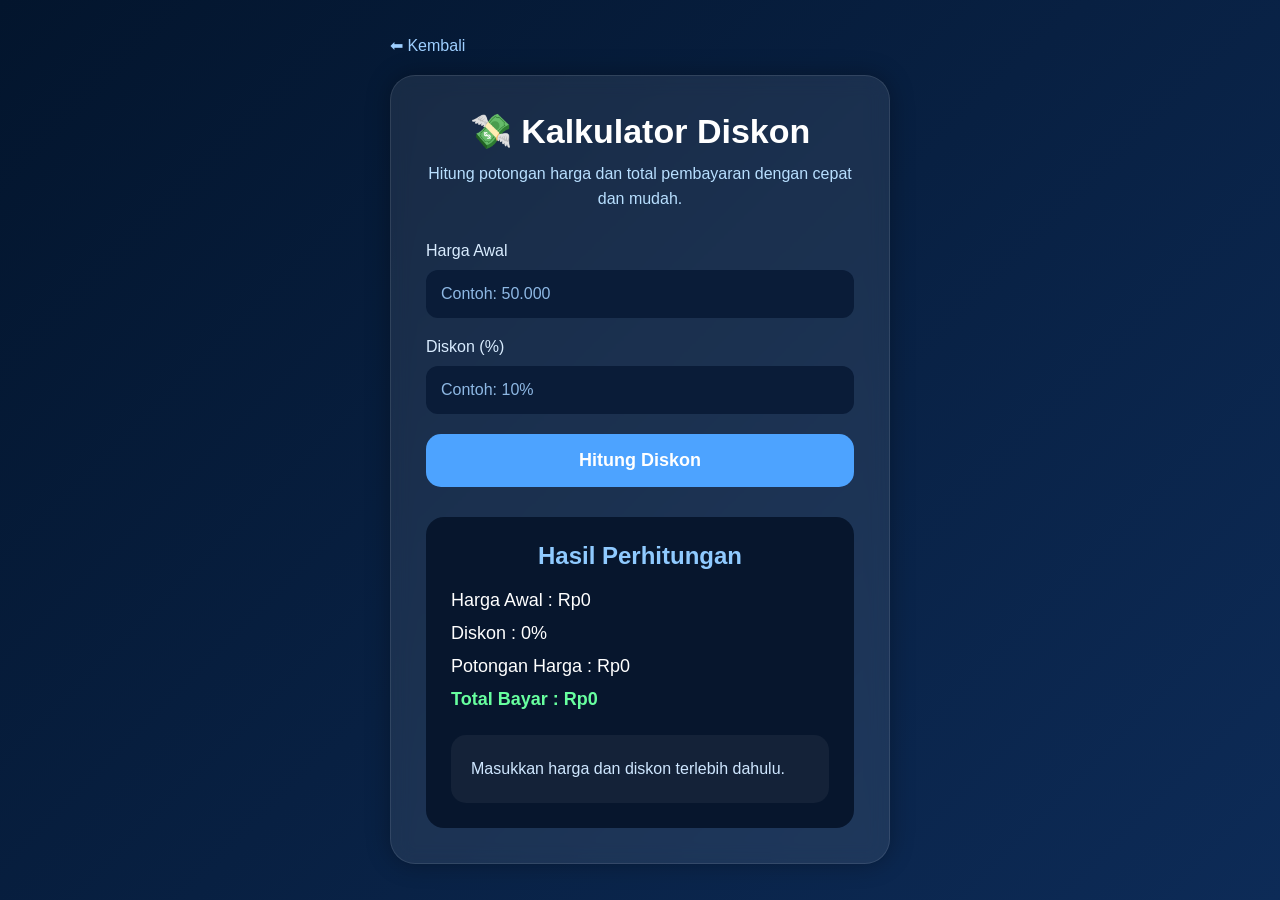
<file: Diskon.html>
<!DOCTYPE html>
<html lang="id">
<head>
<meta charset="UTF-8">
<meta name="viewport" content="width=device-width, initial-scale=1.0">

<title>Kalkulator Diskon</title>

<style>

*{
  margin:0;
  padding:0;
  box-sizing:border-box;
  font-family:Arial, sans-serif;
}

body{
  background:linear-gradient(135deg,#03152d,#0d2b57);
  min-height:100vh;
  display:flex;
  justify-content:center;
  align-items:center;
  padding:20px;
  color:white;
}

.container{
  width:100%;
  max-width:500px;
}

.back{
  display:inline-block;
  margin-bottom:20px;
  text-decoration:none;
  color:#9ecfff;
  font-size:16px;
}

.card{
  background:rgba(255,255,255,0.08);
  backdrop-filter:blur(10px);
  border-radius:25px;
  padding:35px;
  box-shadow:0 0 25px rgba(0,0,0,0.3);
  border:1px solid rgba(255,255,255,0.1);
}

.title{
  text-align:center;
  font-size:34px;
  margin-bottom:10px;
}

.desc{
  text-align:center;
  color:#b8dfff;
  margin-bottom:30px;
  line-height:1.6;
}

.input-group{
  margin-bottom:20px;
}

label{
  display:block;
  margin-bottom:10px;
  color:#d9ecff;
}

input{
  width:100%;
  padding:15px;
  border:none;
  border-radius:12px;
  background:#0a1c38;
  color:white;
  font-size:16px;
  outline:none;
}

input::placeholder{
  color:#8eb8e4;
}

button{
  width:100%;
  padding:16px;
  border:none;
  border-radius:15px;
  background:#4da3ff;
  color:white;
  font-size:18px;
  cursor:pointer;
  transition:0.3s;
  font-weight:bold;
}

button:hover{
  background:#2f8fff;
  transform:translateY(-3px);
}

.hasil{
  margin-top:30px;
  background:#07162d;
  border-radius:18px;
  padding:25px;
}

.hasil h2{
  text-align:center;
  margin-bottom:20px;
  color:#8fcaff;
}

.hasil p{
  margin:12px 0;
  font-size:18px;
}

.total{
  color:#67ff9f;
  font-size:24px;
  font-weight:bold;
}

.penjelasan{
  margin-top:25px;
  background:rgba(255,255,255,0.05);
  padding:20px;
  border-radius:15px;
  line-height:1.8;
  color:#cfe7ff;
}

</style>

</head>
<body>

<div class="container">

<a href="index.html" class="back">
⬅ Kembali
</a>

<div class="card">

<h1 class="title">
💸 Kalkulator Diskon
</h1>

<p class="desc">
Hitung potongan harga dan total pembayaran
dengan cepat dan mudah.
</p>

<div class="input-group">

<label>Harga Awal</label>

<input
type="text"
id="harga"
placeholder="Contoh: 50.000">

</div>

<div class="input-group">

<label>Diskon (%)</label>

<input
type="text"
id="diskon"
placeholder="Contoh: 10%">

</div>

<button onclick="hitungDiskon()">
Hitung Diskon
</button>

<div class="hasil">

<h2>Hasil Perhitungan</h2>

<p id="hargaAwal">
Harga Awal : Rp0
</p>

<p id="diskonPersen">
Diskon : 0%
</p>

<p id="potongan">
Potongan Harga : Rp0
</p>

<p id="total" class="total">
Total Bayar : Rp0
</p>

<div class="penjelasan" id="penjelasan">

Masukkan harga dan diskon terlebih dahulu.

</div>

</div>

</div>

</div>

<script>

function hitungDiskon(){

  // Ambil harga lalu hapus titik
  let hargaInput =
  document.getElementById("harga").value;

  let harga =
  parseFloat(hargaInput.replace(/\./g,""));

  // Ambil diskon
  let diskonInput =
  document.getElementById("diskon").value;

  // Validasi %
  if(!diskonInput.includes("%")){

    alert("Diskon harus memakai tanda %");

    return;
  }

  // Ambil angka diskon
  let diskon =
  parseFloat(diskonInput.replace("%",""));

  // Validasi input
  if(isNaN(harga) || isNaN(diskon)){

    alert("Masukkan angka dengan benar!");

    return;
  }

  // Hitung diskon
  let potongan =
  harga * diskon / 100;

  // Hitung total
  let total =
  harga - potongan;

  // Format rupiah
  let formatHarga =
  harga.toLocaleString("id-ID");

  let formatPotongan =
  potongan.toLocaleString("id-ID");

  let formatTotal =
  total.toLocaleString("id-ID");

  // Tampilkan hasil
  document.getElementById("hargaAwal").innerHTML =
  "Harga Awal : Rp" + formatHarga;

  document.getElementById("diskonPersen").innerHTML =
  "Diskon : " + diskon + "%";

  document.getElementById("potongan").innerHTML =
  "Potongan Harga : Rp" + formatPotongan;

  document.getElementById("total").innerHTML =
  "Total Bayar : Rp" + formatTotal;

  // Penjelasan
  document.getElementById("penjelasan").innerHTML =

  "<b>Penjelasan:</b><br><br>" +

  "Potongan harga dihitung menggunakan rumus:<br>" +

  "<b>Harga × Diskon ÷ 100</b><br><br>" +

  "Rp" + formatHarga +

  " × " + diskon + "% ÷ 100 = Rp" +

  formatPotongan +

  "<br><br>" +

  "Kemudian total pembayaran dihitung:<br>" +

  "<b>Harga Awal - Potongan</b><br><br>" +

  "Rp" + formatHarga +

  " - Rp" + formatPotongan +

  " = Rp" + formatTotal;

}

</script>

</body>
</html>
</file>
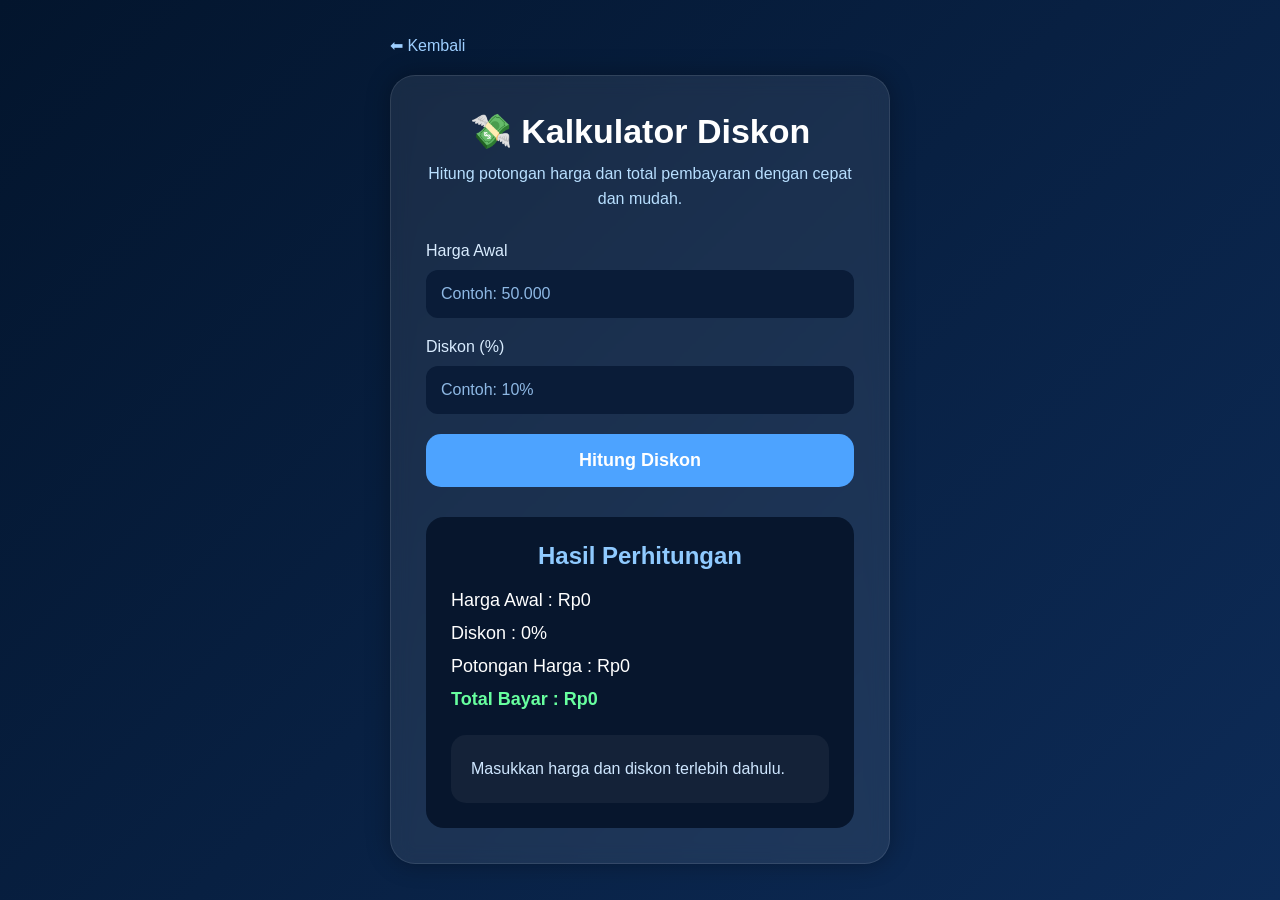
<file: diskon.html>
<!DOCTYPE html>
<html lang="id">
<head>
<meta charset="UTF-8">
<meta name="viewport" content="width=device-width, initial-scale=1.0">

<title>Kalkulator Diskon</title>

<style>

*{
  margin:0;
  padding:0;
  box-sizing:border-box;
  font-family:Arial, sans-serif;
}

body{
  background:linear-gradient(135deg,#03152d,#0d2b57);
  min-height:100vh;
  display:flex;
  justify-content:center;
  align-items:center;
  padding:20px;
  color:white;
}

.container{
  width:100%;
  max-width:500px;
}

.back{
  display:inline-block;
  margin-bottom:20px;
  text-decoration:none;
  color:#9ecfff;
  font-size:16px;
}

.card{
  background:rgba(255,255,255,0.08);
  backdrop-filter:blur(10px);
  border-radius:25px;
  padding:35px;
  box-shadow:0 0 25px rgba(0,0,0,0.3);
  border:1px solid rgba(255,255,255,0.1);
}

.title{
  text-align:center;
  font-size:34px;
  margin-bottom:10px;
}

.desc{
  text-align:center;
  color:#b8dfff;
  margin-bottom:30px;
  line-height:1.6;
}

.input-group{
  margin-bottom:20px;
}

label{
  display:block;
  margin-bottom:10px;
  color:#d9ecff;
}

input{
  width:100%;
  padding:15px;
  border:none;
  border-radius:12px;
  background:#0a1c38;
  color:white;
  font-size:16px;
  outline:none;
}

input::placeholder{
  color:#8eb8e4;
}

button{
  width:100%;
  padding:16px;
  border:none;
  border-radius:15px;
  background:#4da3ff;
  color:white;
  font-size:18px;
  cursor:pointer;
  transition:0.3s;
  font-weight:bold;
}

button:hover{
  background:#2f8fff;
  transform:translateY(-3px);
}

.hasil{
  margin-top:30px;
  background:#07162d;
  border-radius:18px;
  padding:25px;
}

.hasil h2{
  text-align:center;
  margin-bottom:20px;
  color:#8fcaff;
}

.hasil p{
  margin:12px 0;
  font-size:18px;
}

.total{
  color:#67ff9f;
  font-size:24px;
  font-weight:bold;
}

.penjelasan{
  margin-top:25px;
  background:rgba(255,255,255,0.05);
  padding:20px;
  border-radius:15px;
  line-height:1.8;
  color:#cfe7ff;
}

</style>

</head>
<body>

<div class="container">

<a href="index.html" class="back">
⬅ Kembali
</a>

<div class="card">

<h1 class="title">
💸 Kalkulator Diskon
</h1>

<p class="desc">
Hitung potongan harga dan total pembayaran
dengan cepat dan mudah.
</p>

<div class="input-group">

<label>Harga Awal</label>

<input
type="text"
id="harga"
placeholder="Contoh: 50.000">

</div>

<div class="input-group">

<label>Diskon (%)</label>

<input
type="text"
id="diskon"
placeholder="Contoh: 10%">

</div>

<button onclick="hitungDiskon()">
Hitung Diskon
</button>

<div class="hasil">

<h2>Hasil Perhitungan</h2>

<p id="hargaAwal">
Harga Awal : Rp0
</p>

<p id="diskonPersen">
Diskon : 0%
</p>

<p id="potongan">
Potongan Harga : Rp0
</p>

<p id="total" class="total">
Total Bayar : Rp0
</p>

<div class="penjelasan" id="penjelasan">

Masukkan harga dan diskon terlebih dahulu.

</div>

</div>

</div>

</div>

<script>

function hitungDiskon(){

  // Ambil harga lalu hapus titik
  let hargaInput =
  document.getElementById("harga").value;

  let harga =
  parseFloat(hargaInput.replace(/\./g,""));

  // Ambil diskon
  let diskonInput =
  document.getElementById("diskon").value;

  // Validasi %
  if(!diskonInput.includes("%")){

    alert("Diskon harus memakai tanda %");

    return;
  }

  // Ambil angka diskon
  let diskon =
  parseFloat(diskonInput.replace("%",""));

  // Validasi input
  if(isNaN(harga) || isNaN(diskon)){

    alert("Masukkan angka dengan benar!");

    return;
  }

  // Hitung diskon
  let potongan =
  harga * diskon / 100;

  // Hitung total
  let total =
  harga - potongan;

  // Format rupiah
  let formatHarga =
  harga.toLocaleString("id-ID");

  let formatPotongan =
  potongan.toLocaleString("id-ID");

  let formatTotal =
  total.toLocaleString("id-ID");

  // Tampilkan hasil
  document.getElementById("hargaAwal").innerHTML =
  "Harga Awal : Rp" + formatHarga;

  document.getElementById("diskonPersen").innerHTML =
  "Diskon : " + diskon + "%";

  document.getElementById("potongan").innerHTML =
  "Potongan Harga : Rp" + formatPotongan;

  document.getElementById("total").innerHTML =
  "Total Bayar : Rp" + formatTotal;

  // Penjelasan
  document.getElementById("penjelasan").innerHTML =

  "<b>Penjelasan:</b><br><br>" +

  "Potongan harga dihitung menggunakan rumus:<br>" +

  "<b>Harga × Diskon ÷ 100</b><br><br>" +

  "Rp" + formatHarga +

  " × " + diskon + "% ÷ 100 = Rp" +

  formatPotongan +

  "<br><br>" +

  "Kemudian total pembayaran dihitung:<br>" +

  "<b>Harga Awal - Potongan</b><br><br>" +

  "Rp" + formatHarga +

  " - Rp" + formatPotongan +

  " = Rp" + formatTotal;

}

</script>

</body>
</html>
</file>
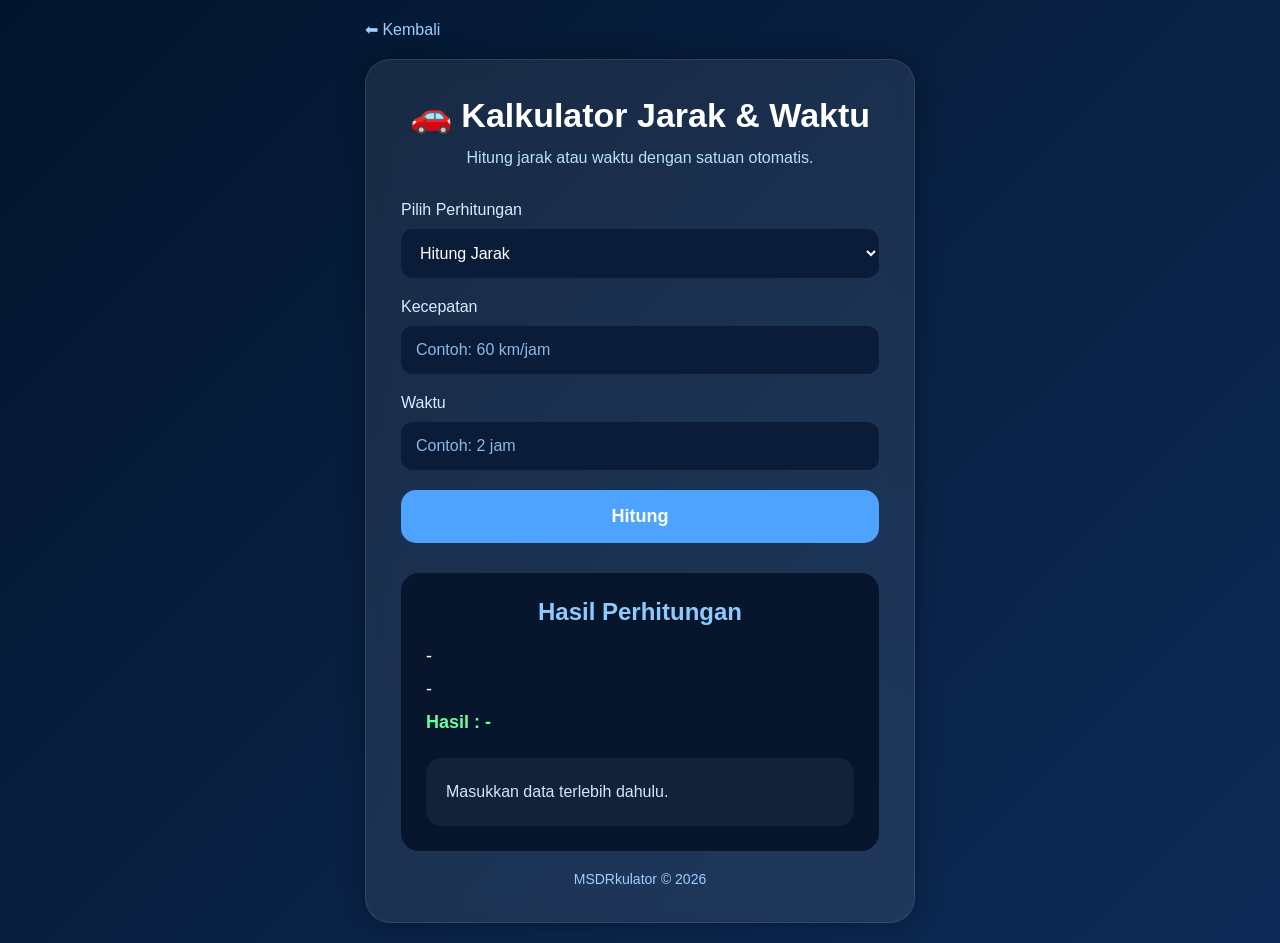
<file: jarak.html>
<!DOCTYPE html>
<html lang="id">
<head>
<meta charset="UTF-8">
<meta name="viewport" content="width=device-width, initial-scale=1.0">

<title>Kalkulator Jarak & Waktu</title>

<style>

*{
  margin:0;
  padding:0;
  box-sizing:border-box;
  font-family:Arial, sans-serif;
}

body{
  background:linear-gradient(135deg,#03152d,#0d2b57);
  min-height:100vh;
  display:flex;
  justify-content:center;
  align-items:center;
  padding:20px;
  color:white;
}

.container{
  width:100%;
  max-width:550px;
}

.back{
  display:inline-block;
  margin-bottom:20px;
  text-decoration:none;
  color:#9ecfff;
  font-size:16px;
}

.card{
  background:rgba(255,255,255,0.08);
  backdrop-filter:blur(10px);
  border:1px solid rgba(255,255,255,0.1);
  border-radius:25px;
  padding:35px;
  box-shadow:0 0 25px rgba(0,0,0,0.3);
}

.title{
  text-align:center;
  font-size:34px;
  margin-bottom:10px;
}

.desc{
  text-align:center;
  color:#b8dfff;
  margin-bottom:30px;
  line-height:1.6;
}

.input-group{
  margin-bottom:20px;
}

label{
  display:block;
  margin-bottom:10px;
  color:#d9ecff;
}

input, select{
  width:100%;
  padding:15px;
  border:none;
  border-radius:12px;
  background:#0a1c38;
  color:white;
  font-size:16px;
  outline:none;
}

input::placeholder{
  color:#8eb8e4;
}

button{
  width:100%;
  padding:16px;
  border:none;
  border-radius:15px;
  background:#4da3ff;
  color:white;
  font-size:18px;
  cursor:pointer;
  transition:0.3s;
  font-weight:bold;
}

button:hover{
  background:#2f8fff;
  transform:translateY(-3px);
}

.hasil{
  margin-top:30px;
  background:#07162d;
  border-radius:18px;
  padding:25px;
}

.hasil h2{
  text-align:center;
  margin-bottom:20px;
  color:#8fcaff;
}

.hasil p{
  margin:12px 0;
  font-size:18px;
}

.result{
  color:#67ff9f;
  font-size:24px;
  font-weight:bold;
}

.penjelasan{
  margin-top:25px;
  background:rgba(255,255,255,0.05);
  padding:20px;
  border-radius:15px;
  line-height:1.8;
  color:#cfe7ff;
}

.footer{
  text-align:center;
  margin-top:20px;
  color:#9ecfff;
  font-size:14px;
}

</style>

</head>
<body>

<div class="container">

<a href="index.html" class="back">
⬅ Kembali
</a>

<div class="card">

<h1 class="title">
🚗 Kalkulator Jarak & Waktu
</h1>

<p class="desc">
Hitung jarak atau waktu dengan satuan otomatis.
</p>

<div class="input-group">

<label>Pilih Perhitungan</label>

<select id="mode">

<option value="jarak">
Hitung Jarak
</option>

<option value="waktu">
Hitung Waktu
</option>

</select>

</div>

<div class="input-group">

<label>Kecepatan</label>

<input
type="text"
id="kecepatan"
placeholder="Contoh: 60 km/jam">

</div>

<div class="input-group">

<label id="labelInput">
Waktu
</label>

<input
type="text"
id="nilai"
placeholder="Contoh: 2 jam">

</div>

<button onclick="hitung()">
Hitung
</button>

<div class="hasil">

<h2>Hasil Perhitungan</h2>

<p id="info1">
-
</p>

<p id="info2">
-
</p>

<p id="hasilAkhir" class="result">
Hasil : -
</p>

<div class="penjelasan" id="penjelasan">

Masukkan data terlebih dahulu.

</div>

</div>

<div class="footer">
MSDRkulator © 2026
</div>

</div>

</div>

<script>

// Ganti placeholder otomatis
document.getElementById("mode").addEventListener("change", function(){

  let mode = this.value;

  let label =
  document.getElementById("labelInput");

  let input =
  document.getElementById("nilai");

  if(mode == "jarak"){

    label.innerHTML = "Waktu";
    input.placeholder = "Contoh: 2 jam";

  }

  else{

    label.innerHTML = "Jarak";
    input.placeholder = "Contoh: 120 km";

  }

});

function hitung(){

  let mode =
  document.getElementById("mode").value;

  // Ambil kecepatan
  let kecepatanInput =
  document.getElementById("kecepatan")
  .value.toLowerCase();

  // Validasi km/jam
  if(!kecepatanInput.includes("km/jam")){

    alert("Kecepatan harus memakai km/jam");

    return;
  }

  // Ambil angka kecepatan
  let kecepatan =
  parseFloat(
  kecepatanInput.replace("km/jam","")
  );

  // Ambil input kedua
  let nilaiInput =
  document.getElementById("nilai")
  .value.toLowerCase();

  let nilai;

  // =========================
  // HITUNG JARAK
  // =========================
  if(mode == "jarak"){

    if(
      !nilaiInput.includes("jam") &&
      !nilaiInput.includes("menit") &&
      !nilaiInput.includes("detik")
    ){

      alert(
      "Waktu harus memakai jam, menit, atau detik"
      );

      return;
    }

    nilai = parseFloat(nilaiInput);

    // Konversi waktu ke jam
    if(nilaiInput.includes("menit")){

      nilai = nilai / 60;

    }

    else if(nilaiInput.includes("detik")){

      nilai = nilai / 3600;

    }

    let jarak =
    kecepatan * nilai;

    document.getElementById("info1").innerHTML =
    "Kecepatan : " + kecepatan + " km/jam";

    document.getElementById("info2").innerHTML =
    "Waktu : " + nilaiInput;

    document.getElementById("hasilAkhir").innerHTML =
    "Jarak : " + jarak.toFixed(2) + " km";

    document.getElementById("penjelasan").innerHTML =

    "<b>Penjelasan:</b><br><br>" +

    "Rumus menghitung jarak:<br>" +

    "<b>Jarak = Kecepatan × Waktu</b><br><br>" +

    kecepatan + " × " +

    nilai.toFixed(2) +

    " = " +

    jarak.toFixed(2) + " km";

  }

  // =========================
  // HITUNG WAKTU
  // =========================
  else{

    if(!nilaiInput.includes("km")){

      alert("Jarak harus memakai km");

      return;
    }

    nilai =
    parseFloat(
    nilaiInput.replace("km","")
    );

    let waktu =
    nilai / kecepatan;

    document.getElementById("info1").innerHTML =
    "Kecepatan : " + kecepatan + " km/jam";

    document.getElementById("info2").innerHTML =
    "Jarak : " + nilai + " km";

    document.getElementById("hasilAkhir").innerHTML =
    "Waktu : " + waktu.toFixed(2) + " jam";

    document.getElementById("penjelasan").innerHTML =

    "<b>Penjelasan:</b><br><br>" +

    "Rumus menghitung waktu:<br>" +

    "<b>Waktu = Jarak ÷ Kecepatan</b><br><br>" +

    nilai + " ÷ " +

    kecepatan +

    " = " +

    waktu.toFixed(2) + " jam";

  }

}

</script>

</body>
</html>
</file>
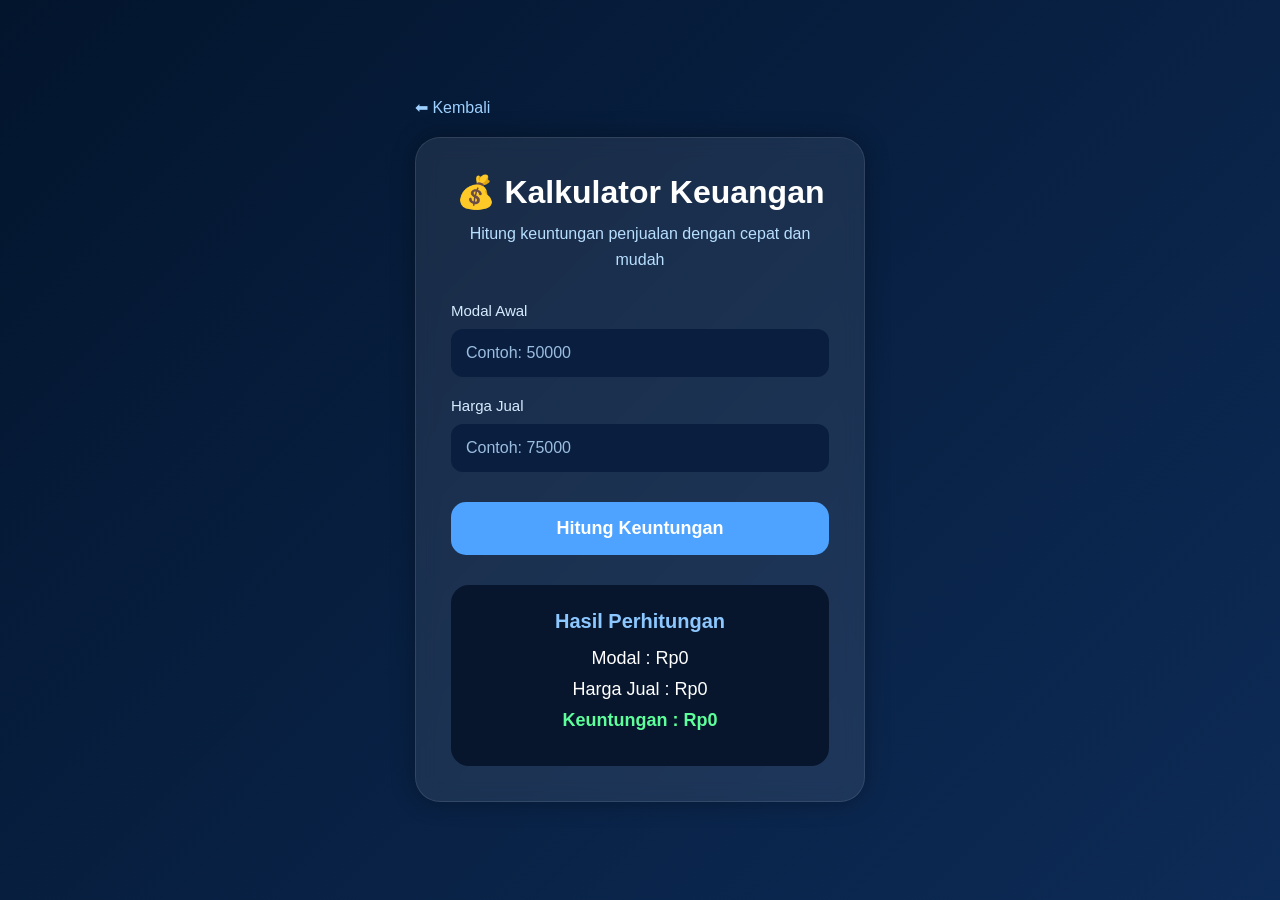
<file: keuangan.html>
<!DOCTYPE html>
<html lang="id">
<head>
  <meta charset="UTF-8">
  <meta name="viewport" content="width=device-width, initial-scale=1.0">

  <title>Kalkulator Keuangan</title>

  <style>

    *{
      margin:0;
      padding:0;
      box-sizing:border-box;
      font-family:Arial, sans-serif;
    }

    body{
      background:linear-gradient(135deg,#03152d,#0d2b57);
      min-height:100vh;
      display:flex;
      justify-content:center;
      align-items:center;
      padding:20px;
      color:white;
    }

    .container{
      width:100%;
      max-width:450px;
    }

    .back{
      display:inline-block;
      margin-bottom:20px;
      color:#9ed0ff;
      text-decoration:none;
      font-size:16px;
    }

    .card{
      background:rgba(255,255,255,0.08);
      backdrop-filter:blur(10px);
      border:1px solid rgba(255,255,255,0.1);
      border-radius:25px;
      padding:35px;
      box-shadow:0 0 25px rgba(0,0,0,0.3);
    }

    .title{
      text-align:center;
      font-size:32px;
      margin-bottom:10px;
    }

    .subtitle{
      text-align:center;
      color:#b8dfff;
      margin-bottom:30px;
      line-height:1.6;
    }

    .input-group{
      margin-bottom:20px;
    }

    label{
      display:block;
      margin-bottom:10px;
      font-size:15px;
      color:#d7ecff;
    }

    input{
      width:100%;
      padding:15px;
      border:none;
      border-radius:12px;
      background:#0a1f40;
      color:white;
      font-size:16px;
      outline:none;
    }

    input::placeholder{
      color:#9bbde0;
    }

    button{
      width:100%;
      padding:16px;
      border:none;
      border-radius:15px;
      background:#4da3ff;
      color:white;
      font-size:18px;
      cursor:pointer;
      transition:0.3s;
      margin-top:10px;
      font-weight:bold;
    }

    button:hover{
      background:#2f8fff;
      transform:translateY(-2px);
    }

    .hasil{
      margin-top:30px;
      background:#07162d;
      padding:25px;
      border-radius:18px;
      text-align:center;
    }

    .hasil h2{
      font-size:20px;
      margin-bottom:15px;
      color:#8cc8ff;
    }

    .hasil p{
      margin:10px 0;
      font-size:18px;
    }

    .untung{
      color:#5dff9b;
      font-weight:bold;
    }

  </style>

</head>
<body>

<div class="container">

  <a href="index.html" class="back">
    ⬅ Kembali
  </a>

  <div class="card">

    <h1 class="title">
      💰 Kalkulator Keuangan
    </h1>

    <p class="subtitle">
      Hitung keuntungan penjualan dengan cepat dan mudah
    </p>

    <div class="input-group">
      <label>Modal Awal</label>
      <input type="number" id="modal" placeholder="Contoh: 50000">
    </div>

    <div class="input-group">
      <label>Harga Jual</label>
      <input type="number" id="jual" placeholder="Contoh: 75000">
    </div>

    <button onclick="hitungKeuntungan()">
      Hitung Keuntungan
    </button>

    <div class="hasil">

      <h2>Hasil Perhitungan</h2>

      <p id="modalHasil">
        Modal : Rp0
      </p>

      <p id="jualHasil">
        Harga Jual : Rp0
      </p>

      <p id="untungHasil" class="untung">
        Keuntungan : Rp0
      </p>

    </div>

  </div>

</div>

<script>

function hitungKeuntungan(){

  let modal =
  parseFloat(document.getElementById("modal").value);

  let jual =
  parseFloat(document.getElementById("jual").value);

  if(isNaN(modal) || isNaN(jual)){

    alert("Masukkan angka terlebih dahulu!");

    return;
  }

  let keuntungan = jual - modal;

  document.getElementById("modalHasil").innerHTML =
  "Modal : Rp" + modal.toLocaleString();

  document.getElementById("jualHasil").innerHTML =
  "Harga Jual : Rp" + jual.toLocaleString();

  document.getElementById("untungHasil").innerHTML =
  "Keuntungan : Rp" + keuntungan.toLocaleString();

}

</script>

</body>
</html>
</file>
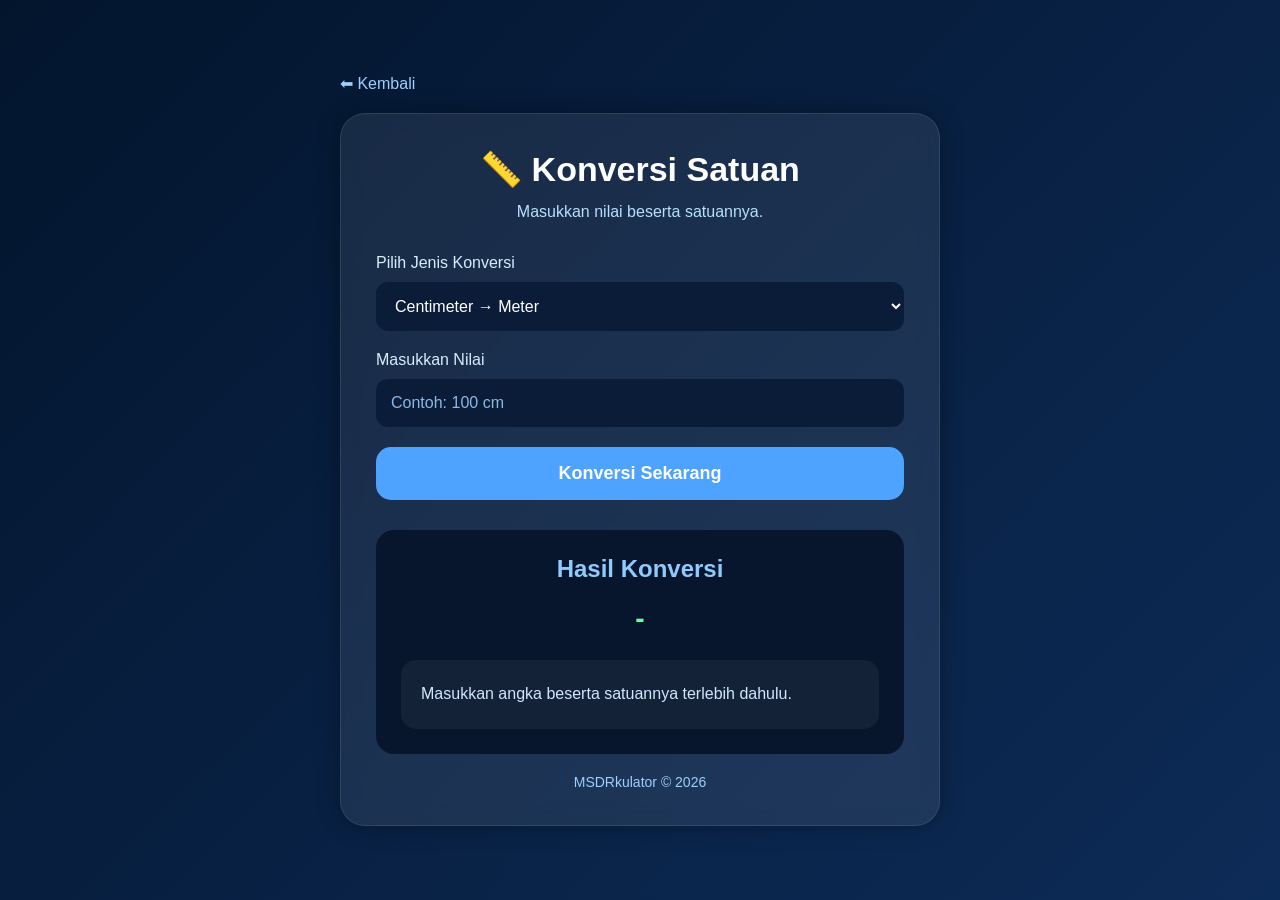
<file: konversi.html>
<!DOCTYPE html>
<html lang="id">
<head>
<meta charset="UTF-8">
<meta name="viewport" content="width=device-width, initial-scale=1.0">

<title>Konversi Satuan</title>

<style>

*{
  margin:0;
  padding:0;
  box-sizing:border-box;
  font-family:Arial, sans-serif;
}

body{
  background:linear-gradient(135deg,#03152d,#0d2b57);
  min-height:100vh;
  display:flex;
  justify-content:center;
  align-items:center;
  padding:20px;
  color:white;
}

.container{
  width:100%;
  max-width:600px;
}

.back{
  display:inline-block;
  margin-bottom:20px;
  text-decoration:none;
  color:#9ecfff;
  font-size:16px;
}

.card{
  background:rgba(255,255,255,0.08);
  backdrop-filter:blur(10px);
  border:1px solid rgba(255,255,255,0.1);
  border-radius:25px;
  padding:35px;
  box-shadow:0 0 25px rgba(0,0,0,0.3);
}

.title{
  text-align:center;
  font-size:34px;
  margin-bottom:10px;
}

.desc{
  text-align:center;
  color:#b8dfff;
  margin-bottom:30px;
  line-height:1.6;
}

.input-group{
  margin-bottom:20px;
}

label{
  display:block;
  margin-bottom:10px;
  color:#d9ecff;
}

input, select{
  width:100%;
  padding:15px;
  border:none;
  border-radius:12px;
  background:#0a1c38;
  color:white;
  font-size:16px;
  outline:none;
}

input::placeholder{
  color:#8eb8e4;
}

button{
  width:100%;
  padding:16px;
  border:none;
  border-radius:15px;
  background:#4da3ff;
  color:white;
  font-size:18px;
  cursor:pointer;
  transition:0.3s;
  font-weight:bold;
}

button:hover{
  background:#2f8fff;
  transform:translateY(-3px);
}

.hasil{
  margin-top:30px;
  background:#07162d;
  border-radius:18px;
  padding:25px;
}

.hasil h2{
  text-align:center;
  margin-bottom:20px;
  color:#8fcaff;
}

.result{
  color:#67ff9f;
  font-size:28px;
  text-align:center;
  font-weight:bold;
}

.penjelasan{
  margin-top:25px;
  background:rgba(255,255,255,0.05);
  padding:20px;
  border-radius:15px;
  line-height:1.8;
  color:#cfe7ff;
}

.footer{
  text-align:center;
  margin-top:20px;
  color:#9ecfff;
  font-size:14px;
}

</style>

</head>
<body>

<div class="container">

<a href="index.html" class="back">
⬅ Kembali
</a>

<div class="card">

<h1 class="title">
📏 Konversi Satuan
</h1>

<p class="desc">
Masukkan nilai beserta satuannya.
</p>

<div class="input-group">

<label>Pilih Jenis Konversi</label>

<select id="jenis">

<option value="cm-meter">
Centimeter → Meter
</option>

<option value="meter-cm">
Meter → Centimeter
</option>

<option value="km-meter">
Kilometer → Meter
</option>

<option value="meter-km">
Meter → Kilometer
</option>

<option value="kg-gram">
Kilogram → Gram
</option>

<option value="gram-kg">
Gram → Kilogram
</option>

<option value="c-f">
Celcius → Fahrenheit
</option>

<option value="f-c">
Fahrenheit → Celcius
</option>

</select>

</div>

<div class="input-group">

<label>Masukkan Nilai</label>

<input
type="text"
id="nilai"
placeholder="Contoh: 100 cm">

</div>

<button onclick="konversi()">
Konversi Sekarang
</button>

<div class="hasil">

<h2>Hasil Konversi</h2>

<div id="hasil" class="result">
-
</div>

<div class="penjelasan" id="penjelasan">

Masukkan angka beserta satuannya terlebih dahulu.

</div>

</div>

<div class="footer">
MSDRkulator © 2026
</div>

</div>

</div>

<script>

// Ubah placeholder otomatis
document.getElementById("jenis")
.addEventListener("change", function(){

  let jenis = this.value;

  let input =
  document.getElementById("nilai");

  if(jenis == "cm-meter"){

    input.placeholder = "Contoh: 100 cm";

  }

  else if(jenis == "meter-cm"){

    input.placeholder = "Contoh: 1 meter";

  }

  else if(jenis == "km-meter"){

    input.placeholder = "Contoh: 2 km";

  }

  else if(jenis == "meter-km"){

    input.placeholder = "Contoh: 500 meter";

  }

  else if(jenis == "kg-gram"){

    input.placeholder = "Contoh: 1 kg";

  }

  else if(jenis == "gram-kg"){

    input.placeholder = "Contoh: 1000 gram";

  }

  else if(jenis == "c-f"){

    input.placeholder = "Contoh: 30 c";

  }

  else if(jenis == "f-c"){

    input.placeholder = "Contoh: 86 f";

  }

});

function konversi(){

  let jenis =
  document.getElementById("jenis").value;

  let input =
  document.getElementById("nilai")
  .value.toLowerCase();

  let angka =
  parseFloat(input);

  if(isNaN(angka)){

    alert("Masukkan angka dengan benar!");

    return;
  }

  let hasil;
  let penjelasan;

  // =====================
  // CM → METER
  // =====================

  if(jenis == "cm-meter"){

    if(!input.includes("cm")){

      alert("Masukkan satuan cm");

      return;
    }

    hasil = angka / 100;

    penjelasan =
    angka + " cm ÷ 100 = " +
    hasil + " meter";

    hasil += " meter";

  }

  // =====================
  // METER → CM
  // =====================

  else if(jenis == "meter-cm"){

    if(!input.includes("meter")){

      alert("Masukkan satuan meter");

      return;
    }

    hasil = angka * 100;

    penjelasan =
    angka + " meter × 100 = " +
    hasil + " cm";

    hasil += " cm";

  }

  // =====================
  // KM → METER
  // =====================

  else if(jenis == "km-meter"){

    if(!input.includes("km")){

      alert("Masukkan satuan km");

      return;
    }

    hasil = angka * 1000;

    penjelasan =
    angka + " km × 1000 = " +
    hasil + " meter";

    hasil += " meter";

  }

  // =====================
  // METER → KM
  // =====================

  else if(jenis == "meter-km"){

    if(!input.includes("meter")){

      alert("Masukkan satuan meter");

      return;
    }

    hasil = angka / 1000;

    penjelasan =
    angka + " meter ÷ 1000 = " +
    hasil + " km";

    hasil += " km";

  }

  // =====================
  // KG → GRAM
  // =====================

  else if(jenis == "kg-gram"){

    if(!input.includes("kg")){

      alert("Masukkan satuan kg");

      return;
    }

    hasil = angka * 1000;

    penjelasan =
    angka + " kg × 1000 = " +
    hasil + " gram";

    hasil += " gram";

  }

  // =====================
  // GRAM → KG
  // =====================

  else if(jenis == "gram-kg"){

    if(!input.includes("gram")){

      alert("Masukkan satuan gram");

      return;
    }

    hasil = angka / 1000;

    penjelasan =
    angka + " gram ÷ 1000 = " +
    hasil + " kg";

    hasil += " kg";

  }

  // =====================
  // CELCIUS → FAHRENHEIT
  // =====================

  else if(jenis == "c-f"){

    if(!input.includes("c")){

      alert("Masukkan satuan c");

      return;
    }

    hasil = (angka * 9/5) + 32;

    penjelasan =
    "(" + angka + " × 9/5) + 32 = " +
    hasil + " °F";

    hasil += " °F";

  }

  // =====================
  // FAHRENHEIT → CELCIUS
  // =====================

  else if(jenis == "f-c"){

    if(!input.includes("f")){

      alert("Masukkan satuan f");

      return;
    }

    hasil = (angka - 32) * 5/9;

    penjelasan =
    "(" + angka + " - 32) × 5/9 = " +
    hasil.toFixed(2) + " °C";

    hasil =
    hasil.toFixed(2) + " °C";

  }

  // =====================

  document.getElementById("hasil").innerHTML =
  hasil;

  document.getElementById("penjelasan").innerHTML =

  "<b>Penjelasan:</b><br><br>" +

  penjelasan;

}

</script>

</body>
</html>
</file>
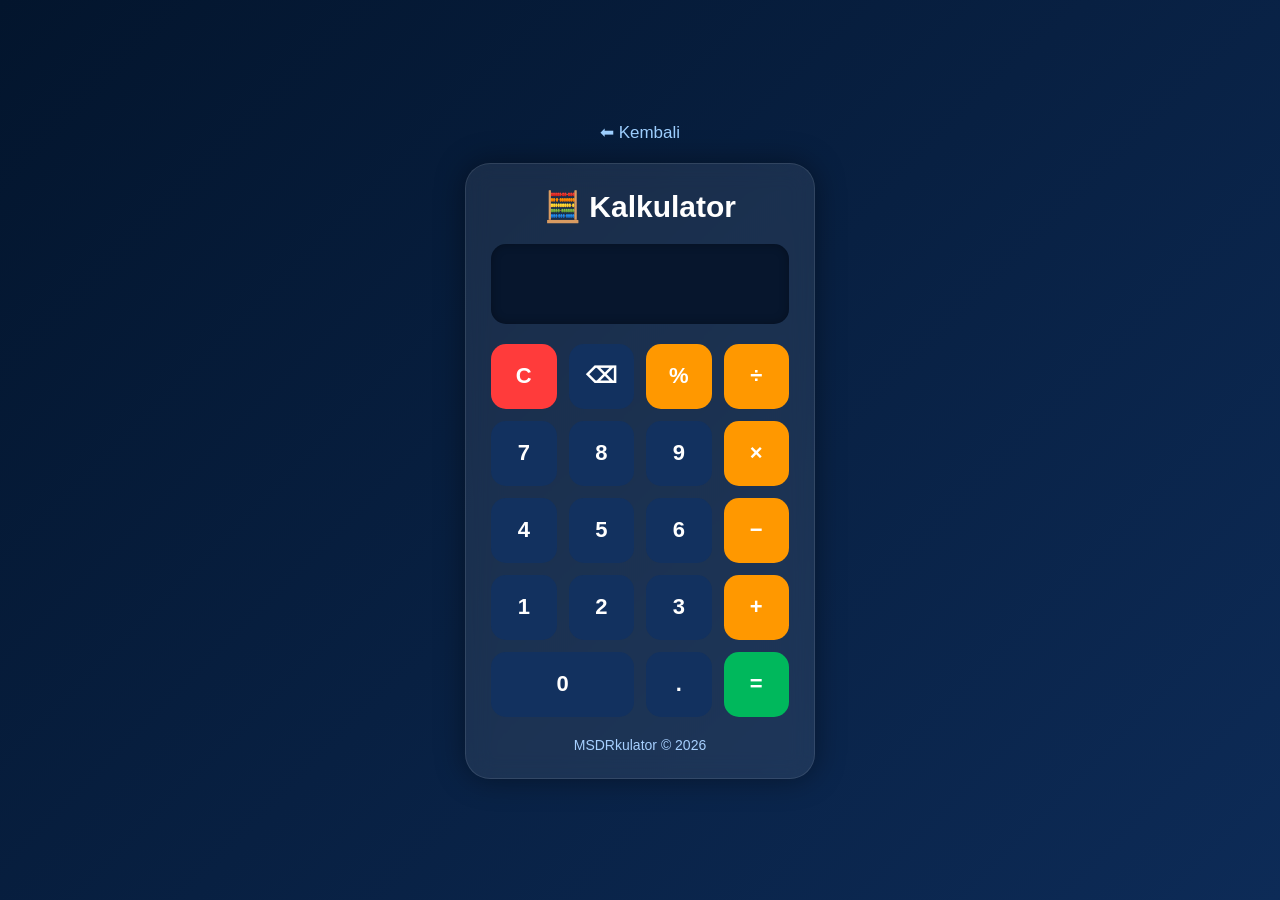
<file: Umum.html>
<!DOCTYPE html>
<html lang="id">
<head>
<meta charset="UTF-8">
<meta name="viewport" content="width=device-width, initial-scale=1.0">

<title>Kalkulator Umum</title>

<style>

*{
  margin:0;
  padding:0;
  box-sizing:border-box;
  font-family:Arial, sans-serif;
}

body{
  background:linear-gradient(135deg,#03152d,#0d2b57);
  min-height:100vh;
  display:flex;
  justify-content:center;
  align-items:center;
  flex-direction:column;
  padding:20px;
}

.back{
  margin-bottom:20px;
  text-decoration:none;
  color:#9ecfff;
  font-size:17px;
}

.calculator{
  width:350px;
  background:rgba(255,255,255,0.08);
  backdrop-filter:blur(12px);
  border:1px solid rgba(255,255,255,0.1);
  border-radius:25px;
  padding:25px;
  box-shadow:0 0 30px rgba(0,0,0,0.4);
}

.title{
  text-align:center;
  color:white;
  margin-bottom:20px;
  font-size:30px;
}

.display{
  width:100%;
  height:80px;
  border:none;
  border-radius:15px;
  margin-bottom:20px;
  padding:15px;
  font-size:35px;
  text-align:right;
  background:#07162d;
  color:#fff;
  outline:none;
  box-shadow:inset 0 0 10px rgba(0,0,0,0.3);
}

.buttons{
  display:grid;
  grid-template-columns:repeat(4,1fr);
  gap:12px;
}

button{
  height:65px;
  border:none;
  border-radius:15px;
  font-size:22px;
  cursor:pointer;
  background:#12315f;
  color:white;
  transition:0.2s;
  font-weight:bold;
}

button:hover{
  transform:scale(1.05);
  background:#1d4b8f;
}

.operator{
  background:#ff9800;
}

.operator:hover{
  background:#ffb340;
}

.equal{
  background:#00b85c;
}

.equal:hover{
  background:#00d96c;
}

.clear{
  background:#ff3b3b;
}

.clear:hover{
  background:#ff5f5f;
}

.zero{
  grid-column:span 2;
}

.footer{
  margin-top:20px;
  color:#a7d0ff;
  font-size:14px;
  text-align:center;
}

</style>

</head>
<body>

<a href="index.html" class="back">
⬅ Kembali
</a>

<div class="calculator">

<h1 class="title">
🧮 Kalkulator
</h1>

<input
type="text"
class="display"
id="display"
readonly>

<div class="buttons">

<button onclick="clearDisplay()" class="clear">
C
</button>

<button onclick="hapus()">
⌫
</button>

<button onclick="tambah('%')" class="operator">
%
</button>

<button onclick="tambah('/')" class="operator">
÷
</button>

<button onclick="tambah('7')">7</button>
<button onclick="tambah('8')">8</button>
<button onclick="tambah('9')">9</button>

<button onclick="tambah('*')" class="operator">
×
</button>

<button onclick="tambah('4')">4</button>
<button onclick="tambah('5')">5</button>
<button onclick="tambah('6')">6</button>

<button onclick="tambah('-')" class="operator">
−
</button>

<button onclick="tambah('1')">1</button>
<button onclick="tambah('2')">2</button>
<button onclick="tambah('3')">3</button>

<button onclick="tambah('+')" class="operator">
+
</button>

<button onclick="tambah('0')" class="zero">
0
</button>

<button onclick="tambah('.')">
.
</button>

<button onclick="hasil()" class="equal">
=
</button>

</div>

<div class="footer">
MSDRkulator © 2026
</div>

</div>

<script>

function tambah(nilai){

  document.getElementById("display").value += nilai;

}

function clearDisplay(){

  document.getElementById("display").value = "";

}

function hapus(){

  let display =
  document.getElementById("display");

  display.value =
  display.value.slice(0,-1);

}

function hasil(){

  let display =
  document.getElementById("display");

  try{

    display.value =
    eval(display.value);

  }

  catch{

    display.value = "Error";

  }

}

</script>

</body>
</html>
</file>
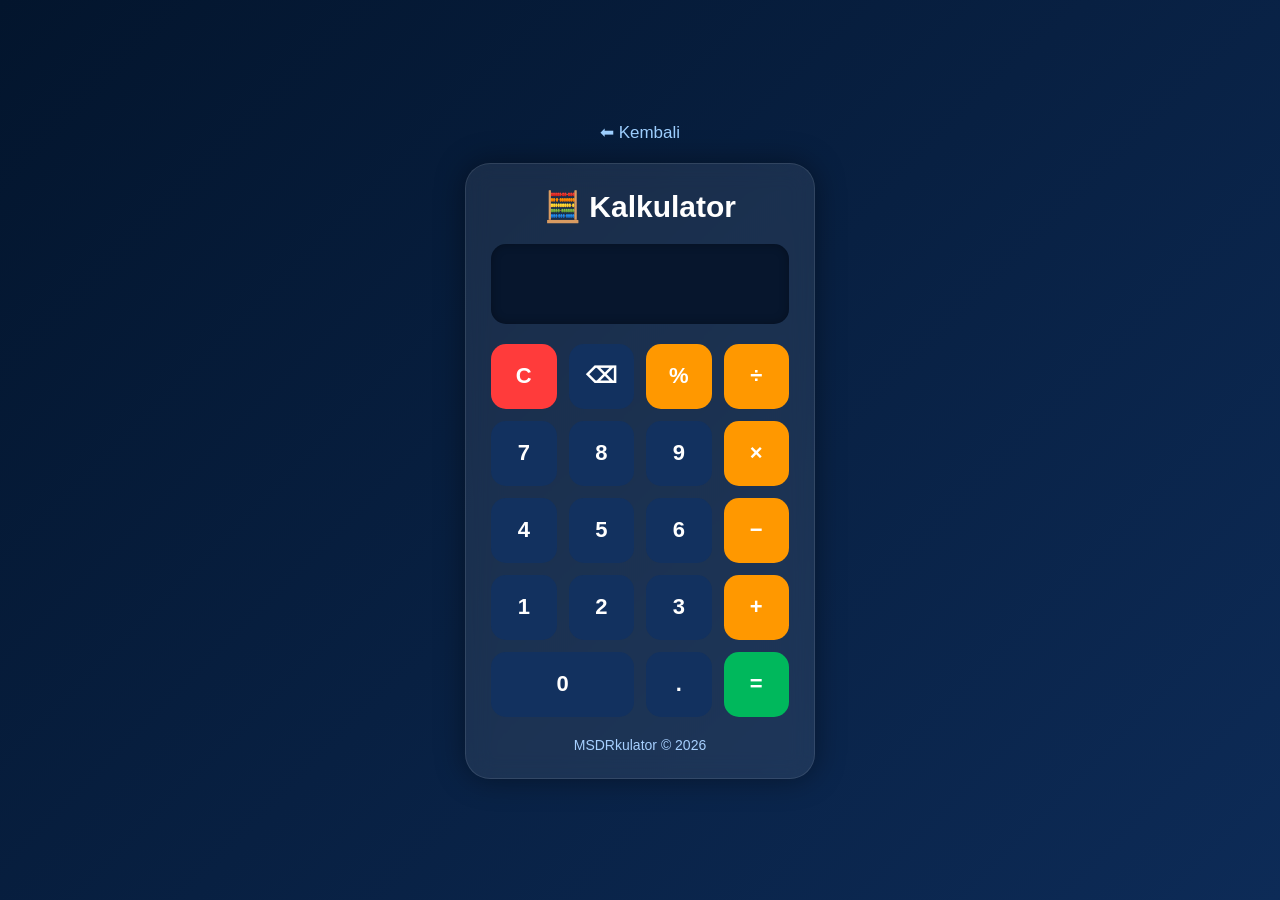
<file: umum.html>
<!DOCTYPE html>
<html lang="id">
<head>
<meta charset="UTF-8">
<meta name="viewport" content="width=device-width, initial-scale=1.0">

<title>Kalkulator Umum</title>

<style>

*{
  margin:0;
  padding:0;
  box-sizing:border-box;
  font-family:Arial, sans-serif;
}

body{
  background:linear-gradient(135deg,#03152d,#0d2b57);
  min-height:100vh;
  display:flex;
  justify-content:center;
  align-items:center;
  flex-direction:column;
  padding:20px;
}

.back{
  margin-bottom:20px;
  text-decoration:none;
  color:#9ecfff;
  font-size:17px;
}

.calculator{
  width:350px;
  background:rgba(255,255,255,0.08);
  backdrop-filter:blur(12px);
  border:1px solid rgba(255,255,255,0.1);
  border-radius:25px;
  padding:25px;
  box-shadow:0 0 30px rgba(0,0,0,0.4);
}

.title{
  text-align:center;
  color:white;
  margin-bottom:20px;
  font-size:30px;
}

.display{
  width:100%;
  height:80px;
  border:none;
  border-radius:15px;
  margin-bottom:20px;
  padding:15px;
  font-size:35px;
  text-align:right;
  background:#07162d;
  color:#fff;
  outline:none;
  box-shadow:inset 0 0 10px rgba(0,0,0,0.3);
}

.buttons{
  display:grid;
  grid-template-columns:repeat(4,1fr);
  gap:12px;
}

button{
  height:65px;
  border:none;
  border-radius:15px;
  font-size:22px;
  cursor:pointer;
  background:#12315f;
  color:white;
  transition:0.2s;
  font-weight:bold;
}

button:hover{
  transform:scale(1.05);
  background:#1d4b8f;
}

.operator{
  background:#ff9800;
}

.operator:hover{
  background:#ffb340;
}

.equal{
  background:#00b85c;
}

.equal:hover{
  background:#00d96c;
}

.clear{
  background:#ff3b3b;
}

.clear:hover{
  background:#ff5f5f;
}

.zero{
  grid-column:span 2;
}

.footer{
  margin-top:20px;
  color:#a7d0ff;
  font-size:14px;
  text-align:center;
}

</style>

</head>
<body>

<a href="index.html" class="back">
⬅ Kembali
</a>

<div class="calculator">

<h1 class="title">
🧮 Kalkulator
</h1>

<input
type="text"
class="display"
id="display"
readonly>

<div class="buttons">

<button onclick="clearDisplay()" class="clear">
C
</button>

<button onclick="hapus()">
⌫
</button>

<button onclick="tambah('%')" class="operator">
%
</button>

<button onclick="tambah('/')" class="operator">
÷
</button>

<button onclick="tambah('7')">7</button>
<button onclick="tambah('8')">8</button>
<button onclick="tambah('9')">9</button>

<button onclick="tambah('*')" class="operator">
×
</button>

<button onclick="tambah('4')">4</button>
<button onclick="tambah('5')">5</button>
<button onclick="tambah('6')">6</button>

<button onclick="tambah('-')" class="operator">
−
</button>

<button onclick="tambah('1')">1</button>
<button onclick="tambah('2')">2</button>
<button onclick="tambah('3')">3</button>

<button onclick="tambah('+')" class="operator">
+
</button>

<button onclick="tambah('0')" class="zero">
0
</button>

<button onclick="tambah('.')">
.
</button>

<button onclick="hasil()" class="equal">
=
</button>

</div>

<div class="footer">
MSDRkulator © 2026
</div>

</div>

<script>

function tambah(nilai){

  document.getElementById("display").value += nilai;

}

function clearDisplay(){

  document.getElementById("display").value = "";

}

function hapus(){

  let display =
  document.getElementById("display");

  display.value =
  display.value.slice(0,-1);

}

function hasil(){

  let display =
  document.getElementById("display");

  try{

    display.value =
    eval(display.value);

  }

  catch{

    display.value = "Error";

  }

}

</script>

</body>
</html>
</file>
